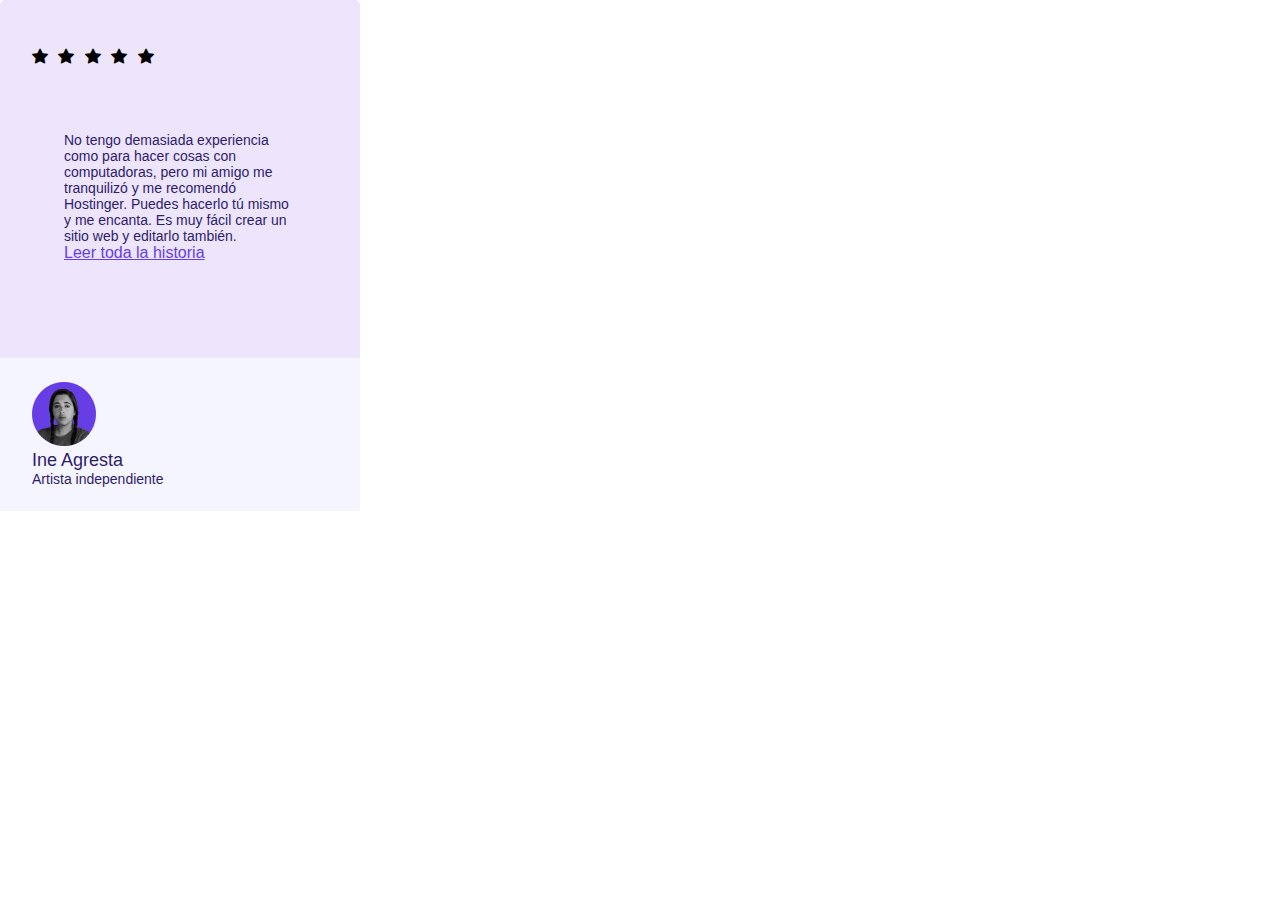
<file: Tarea flexbox/index.html>
<!DOCTYPE html>
<html lang="en">
<head>
    <meta charset="UTF-8">
    <meta name="viewport" content="width=device-width, initial-scale=1.0">
    <title>Document</title>
</head>
<link rel="stylesheet" href="style.css">

<body>
    <div class="container-1">
        <div class="container-2">
            <div class="stars">
                <span><i class="bi bi-star-fill"></i></span>
                <span><i class="bi bi-star-fill"></i></span>
                <span><i class="bi bi-star-fill"></i></span>
                <span><i class="bi bi-star-fill"></i></span>
                <span><i class="bi bi-star-fill"></i></span>
            </div>
            
            <div class="container-2">
                <p>
                No tengo demasiada experiencia como para hacer cosas con computadoras, pero mi amigo me tranquilizó y me recomendó Hostinger. Puedes hacerlo tú mismo y me encanta. Es muy fácil crear un sitio web y editarlo también.
                </p>
                <a href="#">Leer toda la historia</a>
            </div>
        </div>
        <div class="container-2-bottom">
            <div class="Img">
                <img src="FotoUsuarioHostingerr.png" alt="">
            </div>
            <div class="person">
                <div class="name">
                    Ine Agresta
                </div>
                <div class="description">
                    Artista independiente
                </div>
            </div>
        </div>
    </div>
</body>
</html>
</file>
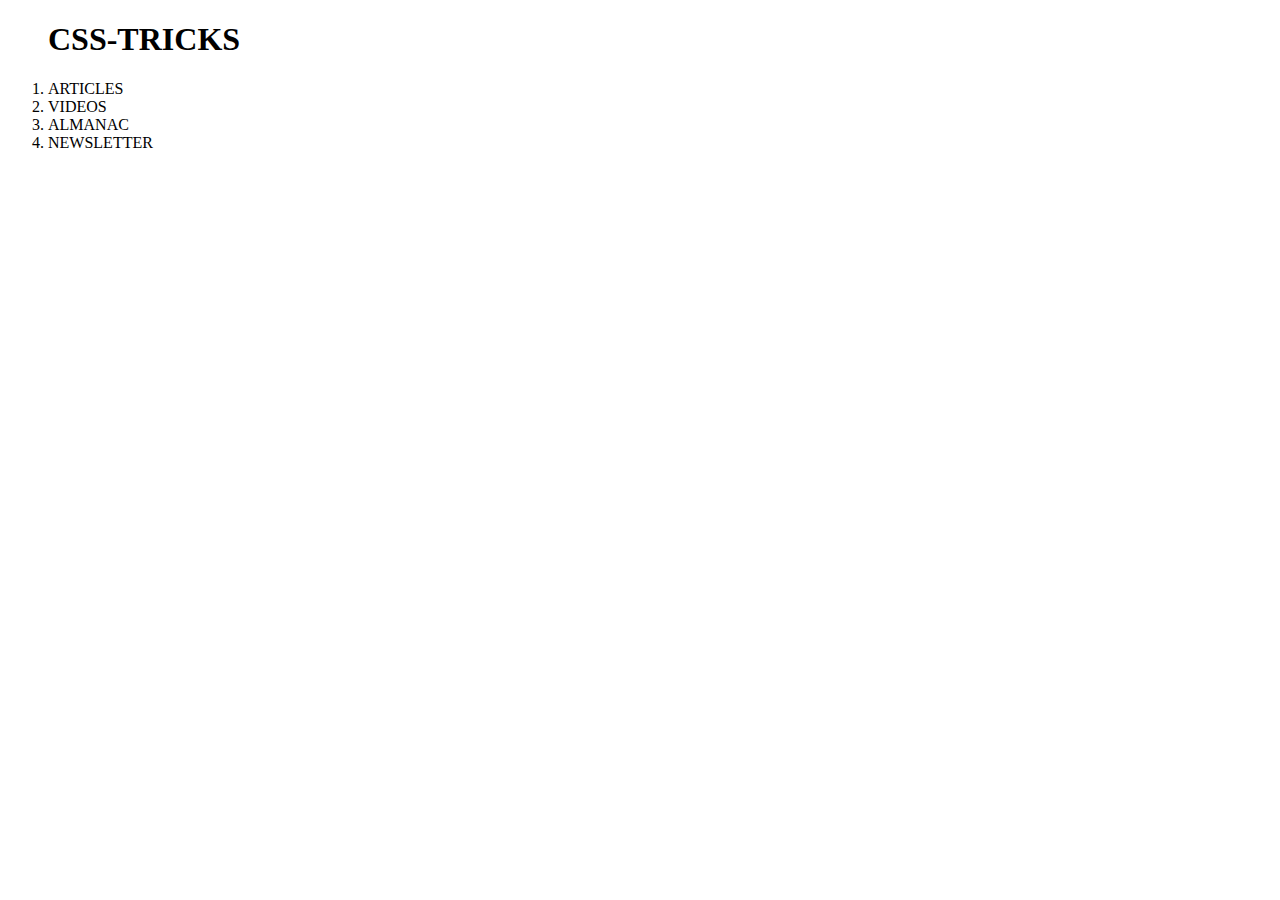
<file: tarea css-tricks.html>
<!DOCTYPE html>
<html lang="en">
<head>
    <meta charset="UTF-8">
    <meta name="viewport" content="width=device-width, initial-scale=1.0">
    <title>Document</title>
</head>
<body>
    <nav>
        <ol>
            <h1>CSS-TRICKS</h1>
            <li>ARTICLES</li>
            <li>VIDEOS</li>
            <li>ALMANAC</li>
            <li>NEWSLETTER</li>
        </ol>
    </nav>
</body>
</html>
</file>
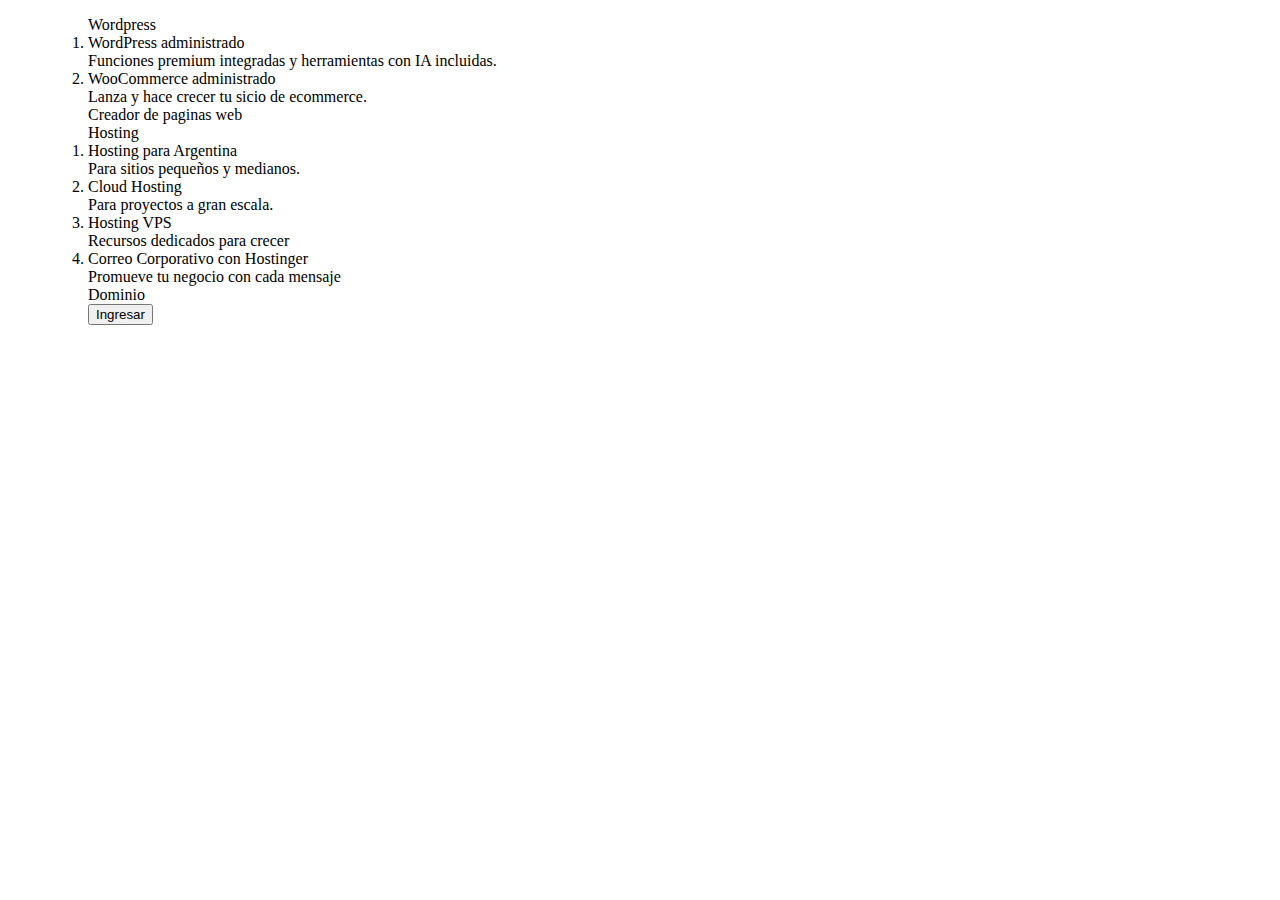
<file: tarea hostinger.html>
<!DOCTYPE html>
<html lang="en">
<head>
    <meta charset="UTF-8">
    <meta name="viewport" content="width=device-width, initial-scale=1.0">
    <title>Document</title>
</head>
<body>
    <nav>
        <ol>
            <ol>Wordpress</ol>
            <ol>
                <li>WordPress administrado</li>
                <span>Funciones premium integradas y herramientas con IA incluidas.</span>
                <li>WooCommerce administrado </li>
                <span>Lanza y hace crecer tu sicio de ecommerce. </span>
            </ol>
            <ol>Creador de paginas web</ol>
            <ol>Hosting</ol>
            <ol>
                <li>Hosting para Argentina</li>
                <span> Para sitios pequeños y medianos.</span>
                <li>Cloud Hosting</li>
                <span>Para proyectos a gran escala.</span>
                <li>Hosting VPS</li>
                <span>Recursos dedicados para crecer</span>
                <li>Correo Corporativo con Hostinger</li>
                <span>Promueve tu negocio con cada mensaje</span>
            </ol>
            <ol>Dominio</ol>
            <ol>
                <button>Ingresar</button>
            </ol>
            
        </ol>
    </nav>
</body>
</html>
</file>
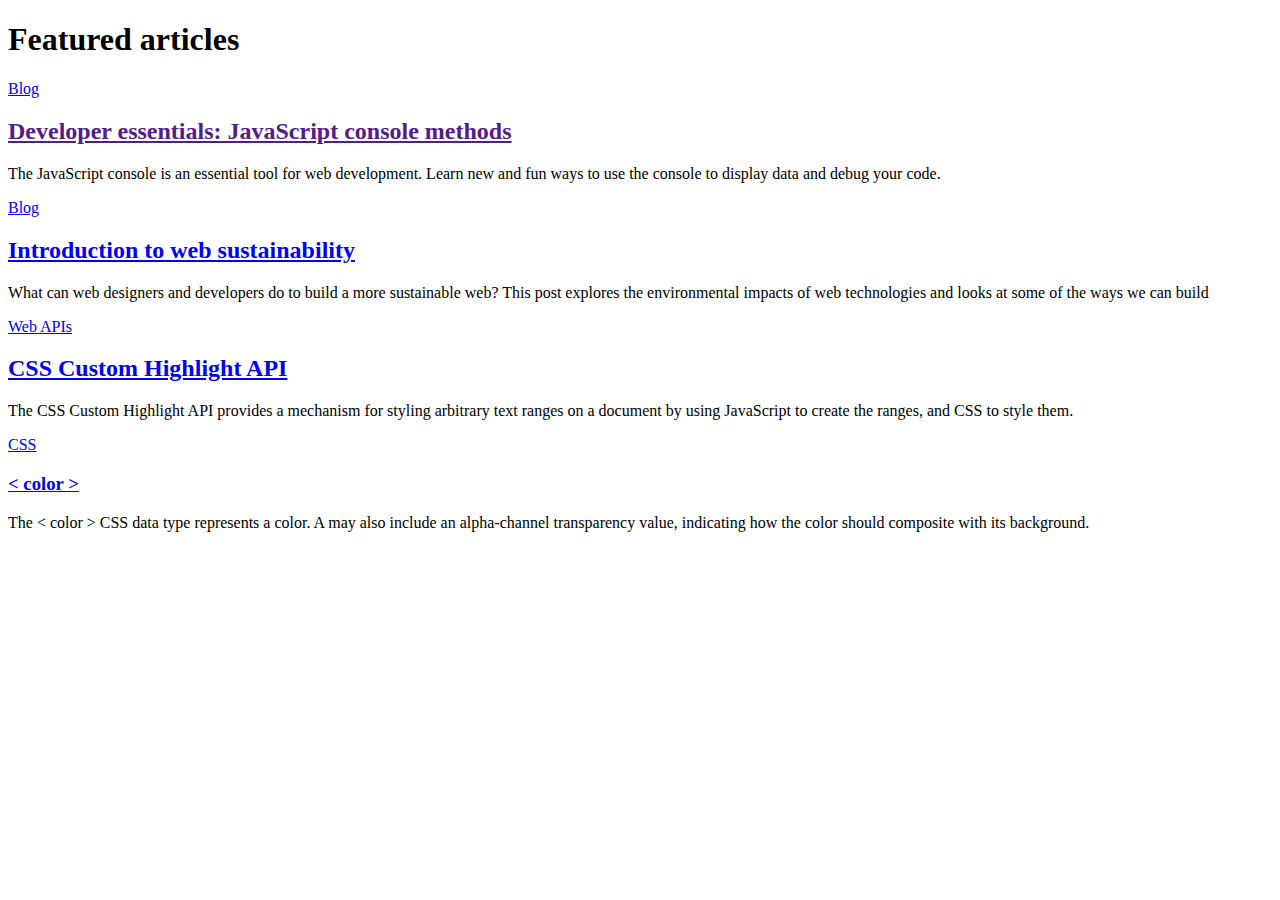
<file: tarea mdn web.html>
<!DOCTYPE html>
<html lang="en">
<head>
    <meta charset="UTF-8">
    <meta name="viewport" content="width=device-width, initial-scale=1.0">
    <title>Document</title>
</head>
<body>
    <h1>Featured articles</h1>
    <div>
        <div>
            <a href="#">Blog</a>
            <h2>
                <a href="">Developer essentials: JavaScript console methods</a>
            </h2>
            <p>The JavaScript console is an essential tool for web development. Learn new and fun ways to use the console to display data and debug your code.</p>
        </div>
        
        <div>
            <a href="#">Blog</a>
            <h2> 
                <a href="#">Introduction to web sustainability</a>
            </h2>
            <p>What can web designers and developers do to build a more sustainable web? This post explores the environmental impacts of web technologies and looks at some of the ways we can build</p>
        </div>
        
        <div>
            <a href="#">Web APIs</a>
            <h2> 
                <a href="#">CSS Custom Highlight API</a>
            </h2>
            <p>The CSS Custom Highlight API provides a mechanism for styling arbitrary text ranges on a document by using JavaScript to create the ranges, and CSS to style them.</p>
        </div>
        
        <div>
            <a href="#">CSS</a>
            <h3>
                <a href="#"> < color > </a>
            </h3>
            <p>The < color > CSS data type represents a color. A <color> may also include an alpha-channel transparency value, indicating how the color should composite with its background.</p>
        </div>
    </div>
</body>
</html>
</file>
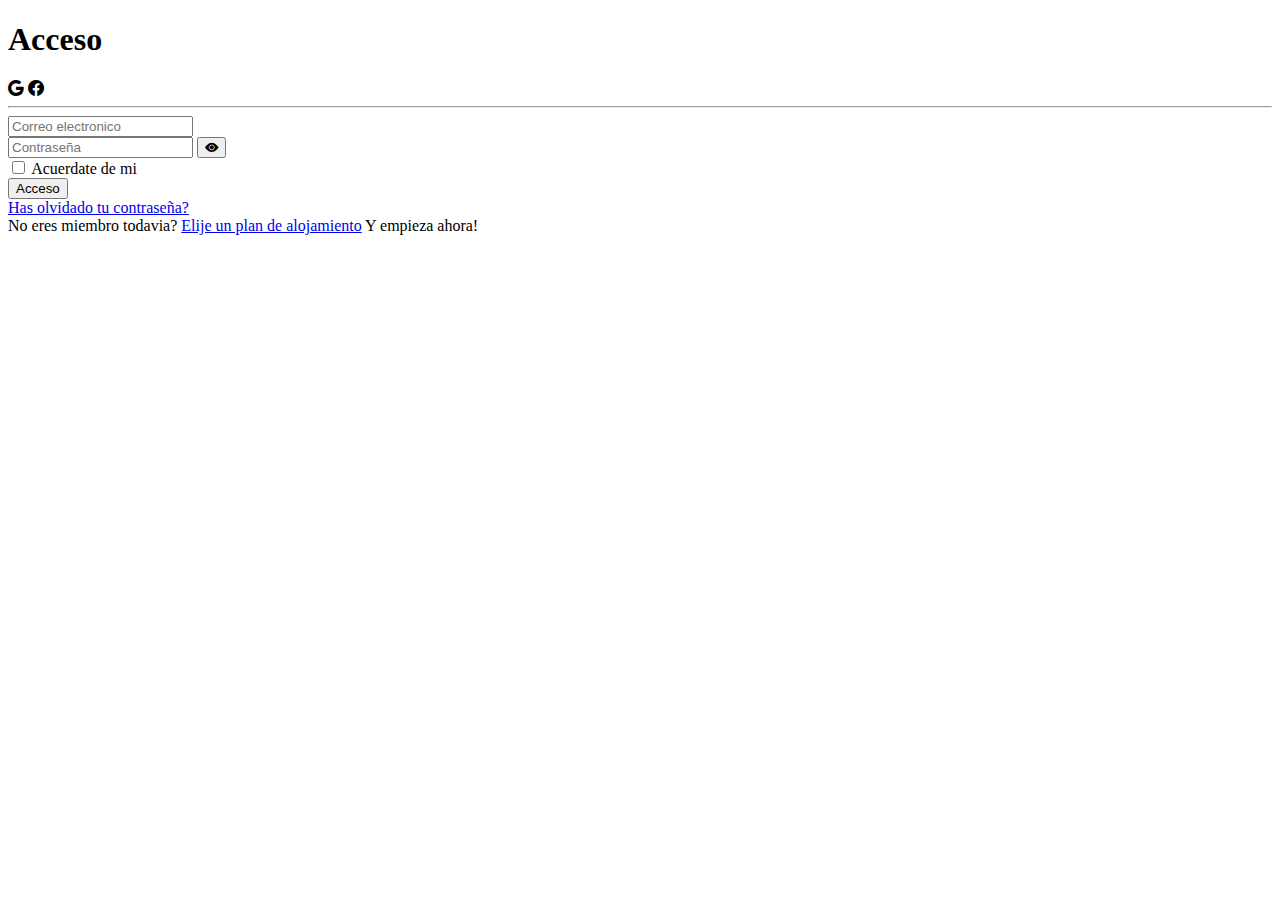
<file: Tarea-form-google.html>
<!DOCTYPE html>
<html lang="en">
<head>
    <meta charset="UTF-8">
    <meta name="viewport" content="width=device-width, initial-scale=1.0">
    <title>Document</title>
</head>
<link rel="stylesheet" href="https://cdn.jsdelivr.net/npm/bootstrap-icons@1.11.3/font/bootstrap-icons.min.css">

<body>
    <form>
        <h1>Acceso</h1>
        <i class="bi bi-google"></i>
        <i class="bi bi-facebook"></i>
    
        <hr>
    
    <div>
        <label for="email"></label>
        <input type="email" placeholder="Correo electronico" required>
    </div>

    <div>
        <label for="password"></label>
        <input type="password" placeholder="Contraseña" required> <button type="button" class="bi bi-eye-fill"></i></button>
    </div>
    
    <div>
        <input type="checkbox">
        <label>Acuerdate de mi</label>
    </div>
    
    <div>
        <button type="submit">Acceso</button>
    </div>

    <a href="#">Has olvidado tu contraseña?</a>
    
    <div>
        <span>No eres miembro todavia? <a href="#">Elije un plan de alojamiento</a> Y empieza ahora!<span>
    </div>
    
</form>
</body>
</html>
</file>
<file: Tarea flexbox/style.css>
@import url('https://fonts.googleapis.com/css2?family=DM+Sans:ital,opsz,wght@0,9..40,100..1000;1,9..40,100..1000&display=swap');
@import url("https://cdn.jsdelivr.net/npm/bootstrap-icons@1.11.3/font/bootstrap-icons.min.css");


*{
    box-sizing: border-box 0;
    padding: 0;
    margin:  0;
    font-family: "DM", sans-serif;
}


.container-1{
    color: black;
    height: 454px;
    width: 360px;
    border-radius: 5px;
    background-color: rgba(194, 171, 247, 0.315);
}

.container-1 .container-2{
    padding: 48px 32px;
}
.container-1 .stars span{
    padding: 0px 6px 0px 0px;
}

.container-1 .container-2 p{
    padding: 18px 0px 0px;
    font-size: 14px;
    color: rgb(47,28,106);
}

.container-1 .container-2 a{
    padding: 20px 0px 0px;
    color: rgb(103,61,230);
    font-size: 16px;
}

.container-1 .container-2-bottom{
    padding: 24px 32px;
    background-color: #F4F5FF;
}   

.container-1 .container-2-bottom img{
    margin: 0px 11px 0px 0px;
    width: 64px;
    height: 64px;
}

.container-1 .container-2-bottom .name{
    font-size: 18px;
    color: #2F1C6A;
}

.container-1 .container-2-bottom .description{
    font-size: 14px;
    color: #2F1C6A;
}
</file>
